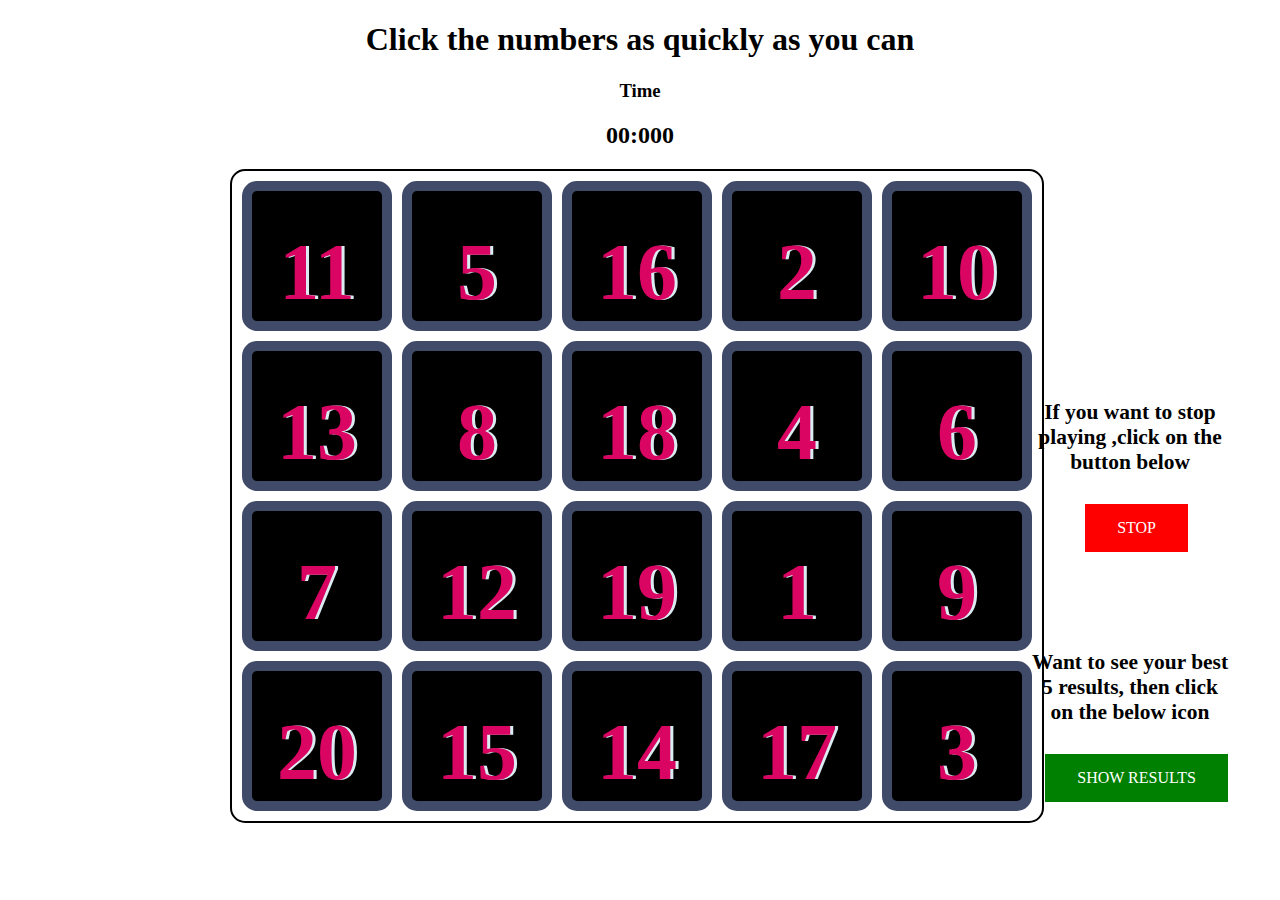
<file: index.html>
<!DOCTYPE html>
<html lang="en" dir="ltr">
  <head>
    <meta charset="utf-8">
    <title>Delta Force</title>
    <link rel="stylesheet" href="styles.css">

  </head>
  <body>
<h1>Click the numbers as quickly as you can</h1>
<h3>Time</h3>
<h2>00:000</h2>
<div class="container">


<button  onclick="startStopTime(1)"class="btn one" >1</button>
<button  class="btn two" >2</button>
<button  class="btn three" >3</button>
<button  class="btn four" >4</button>
<button class="btn five" >5</button>
<button class="btn six"  >6</button>
<button  class="btn seven" >7</button>
<button class="btn eight"  >8</button>
<button  class="btn nine" >9</button>
<button  class="btn ten" >10</button>
<button  class="btn eleven" >11</button>
<button  class="btn twelve" >12</button>
<button  class="btn thirteen" >13</button>
<button  class="btn fourteen" >14</button>
<button  class="btn fifteen" >15</button>
<button  class="btn sixteen" >16</button>
<button  class="btn seventeen" >17</button>
<button  class="btn eighteen" >18</button>
<button  class="btn nineteen" >19</button>
<button  onclick="startStopTime(40)"class="btn twenty" >20</button>
</div>

<a class="stop" href="index.html">STOP</a>
<div class="container2">
  <h6>If you want to stop playing ,click on the button below</h6>

</div>
<div class="results">
  <h6>Want to see your best 5 results, then click on the below icon</h6>

</div>
<a class="results2" href="showresults.html">SHOW RESULTS</a>

<script src="index.js" charset="utf-8"></script>


  </body>
</html>
</file>
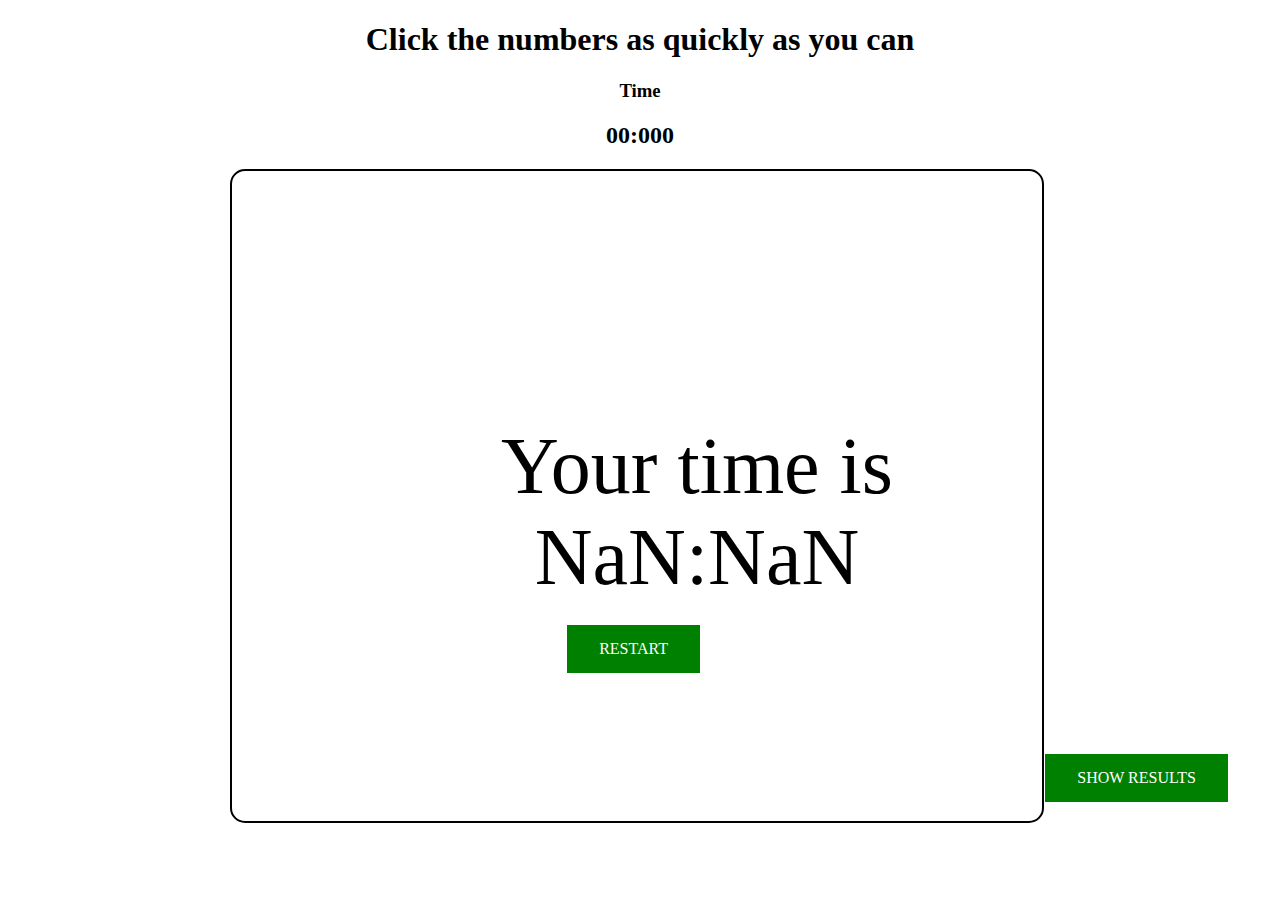
<file: Results.html>
<!DOCTYPE html>
<html lang="en" dir="ltr">
  <head>
    <meta charset="utf-8">
    <title>Delta Force</title>
    <link rel="stylesheet" href="styles.css">

  </head>
  <body>
<h1>Click the numbers as quickly as you can</h1>
<h3>Time</h3>
<h2>00:000</h2>
<div class="container">
  <div class="container3"></div>
    <a class="restart" href="index.html">RESTART</a>
<!--<button  onclick="startStopTime(1)"class="btn one" >1</button>
<button  class="btn two" >2</button>
<button  class="btn three" >3</button>
<button  class="btn four" >4</button>
<button class="btn five" >5</button>
<button class="btn six"  >6</button>
<button  class="btn seven" >7</button>
<button class="btn eight"  >8</button>
<button  class="btn nine" >9</button>
<button  class="btn ten" >10</button>
<button  class="btn eleven" >11</button>
<button  class="btn twelve" >12</button>
<button  class="btn thirteen" >13</button>
<button  class="btn fourteen" >14</button>
<button  class="btn fifteen" >15</button>
<button  class="btn sixteen" >16</button>
<button  class="btn seventeen" >17</button>
<button  class="btn eighteen" >18</button>
<button  class="btn nineteen" >19</button>
<button  onclick="startStopTime(40)"class="btn twenty" >20</button>-->

</div>
<a class="results2" href="showresults.html">SHOW RESULTS</a>

<script src="results.js" charset="utf-8"></script>

  </body>
</html>
</file>
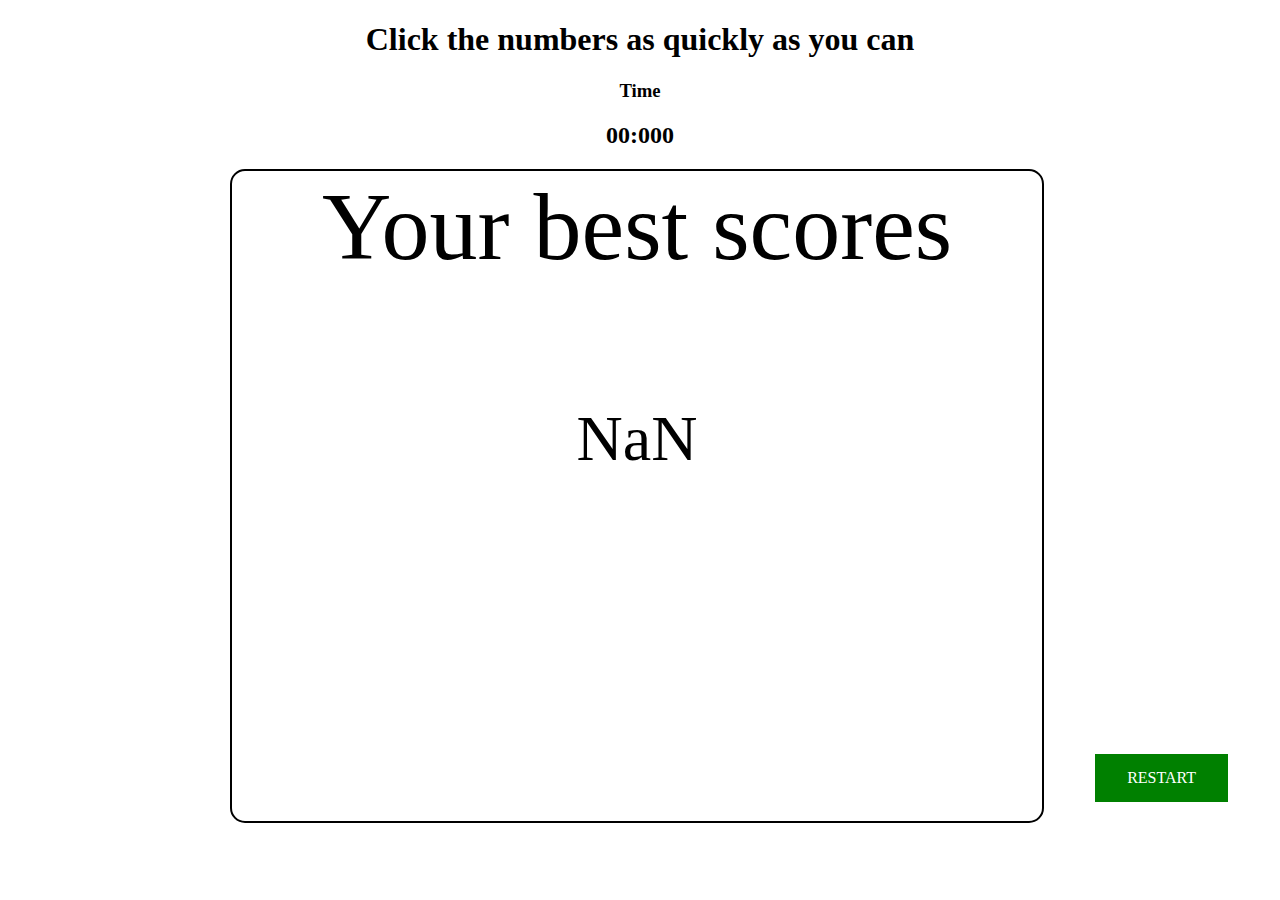
<file: showresults.html>
<!DOCTYPE html>
<html lang="en" dir="ltr">
  <head>
    <meta charset="utf-8">
    <title>Delta Force</title>
    <link rel="stylesheet" href="styles.css">

  </head>
  <body>
<h1>Click the numbers as quickly as you can</h1>
<h3>Time</h3>
<h2>00:000</h2>
<div class="container">
  <div class="container4">

  </div>
  <div class="tops">

  </div>
  <div class="runners">

  </div>
  <div class="thirds">

  </div>
  <div class="fourths">

  </div>
  <div class="fifths">

  </div>

    <!--<a class="restart" href="index.html">RESTART</a>-->
<!--<button  onclick="startStopTime(1)"class="btn one" >1</button>
<button  class="btn two" >2</button>
<button  class="btn three" >3</button>
<button  class="btn four" >4</button>
<button class="btn five" >5</button>
<button class="btn six"  >6</button>
<button  class="btn seven" >7</button>
<button class="btn eight"  >8</button>
<button  class="btn nine" >9</button>
<button  class="btn ten" >10</button>
<button  class="btn eleven" >11</button>
<button  class="btn twelve" >12</button>
<button  class="btn thirteen" >13</button>
<button  class="btn fourteen" >14</button>
<button  class="btn fifteen" >15</button>
<button  class="btn sixteen" >16</button>
<button  class="btn seventeen" >17</button>
<button  class="btn eighteen" >18</button>
<button  class="btn nineteen" >19</button>
<button  onclick="startStopTime(40)"class="btn twenty" >20</button>-->

</div>
<a class="results2" href="index.html">RESTART</a>
<script src="showresults.js" charset="utf-8"></script>

  </body>
</html>
</file>
<file: styles.css>
body{
  text-align: center;
}
.btn{
outline: none;
border: 10px solid #404B69;
font-size: 5rem;
font-family: 'Arvo', cursive;
line-height: 2;
font-weight: 900;
color: #DA0463;
text-shadow: 3px 0 #DBEDF3;
border-radius: 15px;
display: inline-block;
width: 150px;
height: 150px;
text-align: center;
margin: 10px;;
background-color: black;


}
.eleven{
position: absolute;
  left: 0;
}
.five{
  position: absolute;
  left: 160px;

}

.sixteen{
  position: absolute;
  left: 320px;
}
.two{
  position: absolute;
  left: 480px;
}
.ten{
  position: absolute;
  left: 640px;
}
.thirteen{
position: absolute;
  top: 160px;
  left: 0;
}
.seven{
  position: absolute;
  top:320px;
  left: 0;
}
.twenty{
  position: absolute;
  top:480px;
left: 0;
}
.eight{
  position: absolute;
  left: 160px;
  top : 160px;
}
.eighteen{
  position: absolute;
  top: 160px;
  left: 320px;
}
.four{
  position: absolute;
  top: 160px;
  left: 480px;
}
.six{
  position: absolute;
  top: 160px;
  left: 640px;
}
.twelve{
  position: absolute;
  top:320px;
  left:160px;
}
.nineteen{
  position: absolute;
  top: 320px;
  left: 320px;
}
.one{
  position: absolute;
  top: 320px;
  left: 480px;
}
.nine{
  position: absolute;
  top: 320px;
  left: 640px;
}
.fifteen{
  position: absolute;
  top: 480px;
  left:160px;
}
.fourteen{
  position: absolute;
  top: 480px;
  left: 320px;
}
.three{
  position: absolute;
  top: 480px;
  left: 640px;
}
.seventeen{
  position: absolute;
  top: 480px;
  left: 480px;
}
.container{
  height: 650px;
  width: 810px;
  border: 2px solid black;
  border-radius: 15px;
  margin: 0;
  text-align: center;
  position: absolute;
  left: 230px;
}
.stop{
  background-color: red;
  border: none;
  color: white;
  padding: 15px 32px;
  text-align: center;
  text-decoration: none;
  display: inline-block;
  font-size: 16px;
  margin: 4px 2px;
  cursor: pointer;
  font-family: cursive;
  position: absolute;
  right: 90px;
  top: 500px;
}
.container2{
  position: absolute;
    right: 50px;
    top: 350px;
    font-size: xx-large;
    text-align: center;
    margin: auto;
    height: 100px;
    width: 200px;
}
.results{
  font-size: xx-large;
    text-align: center;
    margin: auto;
    height: 100px;
    width: 200px;
    position: absolute;
    top:600px;
    right: 50px;
}
.results2{
  background-color: green;
  border: none;
  color: white;
  padding: 15px 32px;
  text-align: center;
  text-decoration: none;
  display: inline-block;
  font-size: 16px;
  margin: 4px 2px;
  cursor: pointer;
  font-family: cursive;
  position: absolute;
  right: 50px;
  top: 750px;
}
.finalResults{
  position:absolute;
  top:280px;
  left: 90px;
  font-size: 5rem;
}
.restart{
  background-color: green;
  border: none;
  color: white;
  padding: 15px 32px;
  text-align: center;
  text-decoration: none;
  display: inline-block;
  font-size: 16px;
  margin: 4px 2px;
  cursor: pointer;
  font-family: cursive;
  position: absolute;
  right: 340px;
  top: 450px;
}
.container3{
  font-size: 5rem;
  position: absolute;
  left: 120px;
  top: 250px;
}
.tops{
  font-size: 4rem;

}
.container4{
  font-size: 6rem;
  margin-bottom: 120px;
}
.runners{
    font-size: 4rem;
}
.thirds{
    font-size: 4rem;
}
.fourths{
    font-size: 4rem;
}
.fifths{
    font-size: 4rem;
}
</file>
